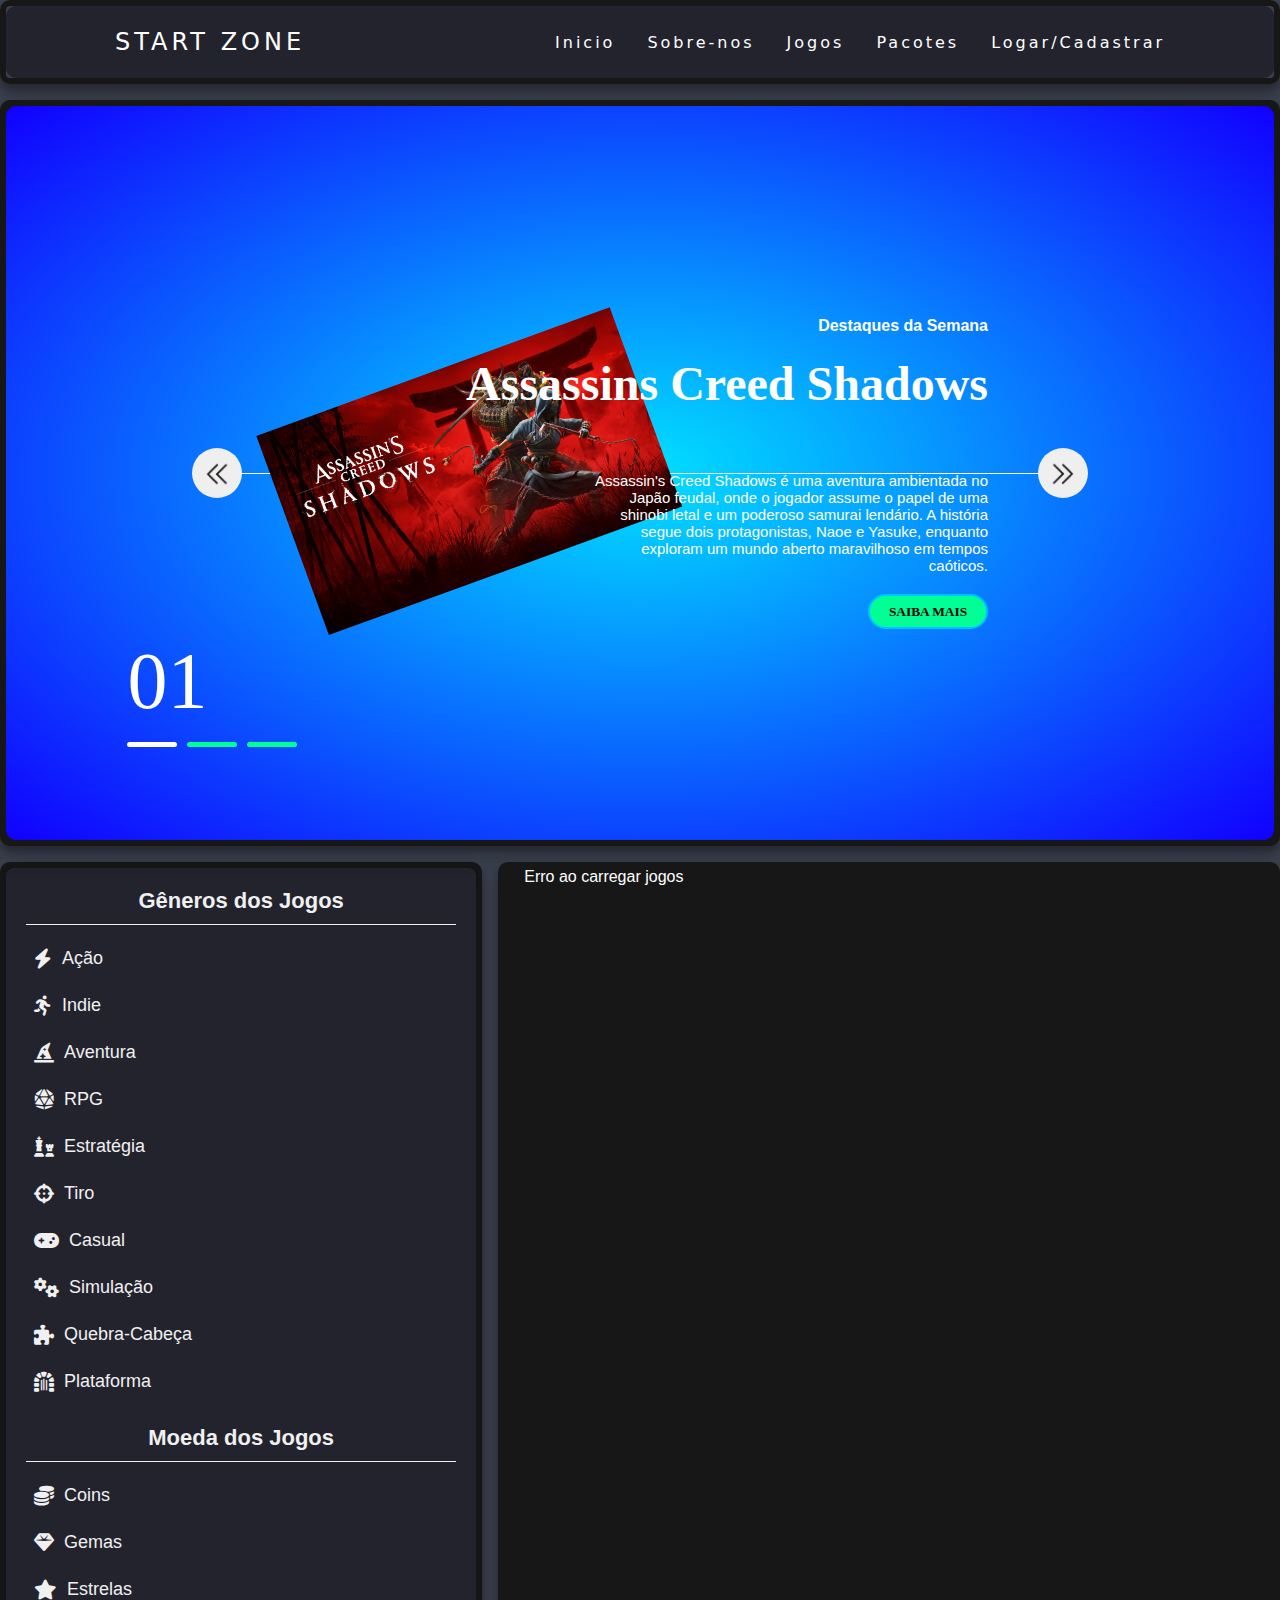
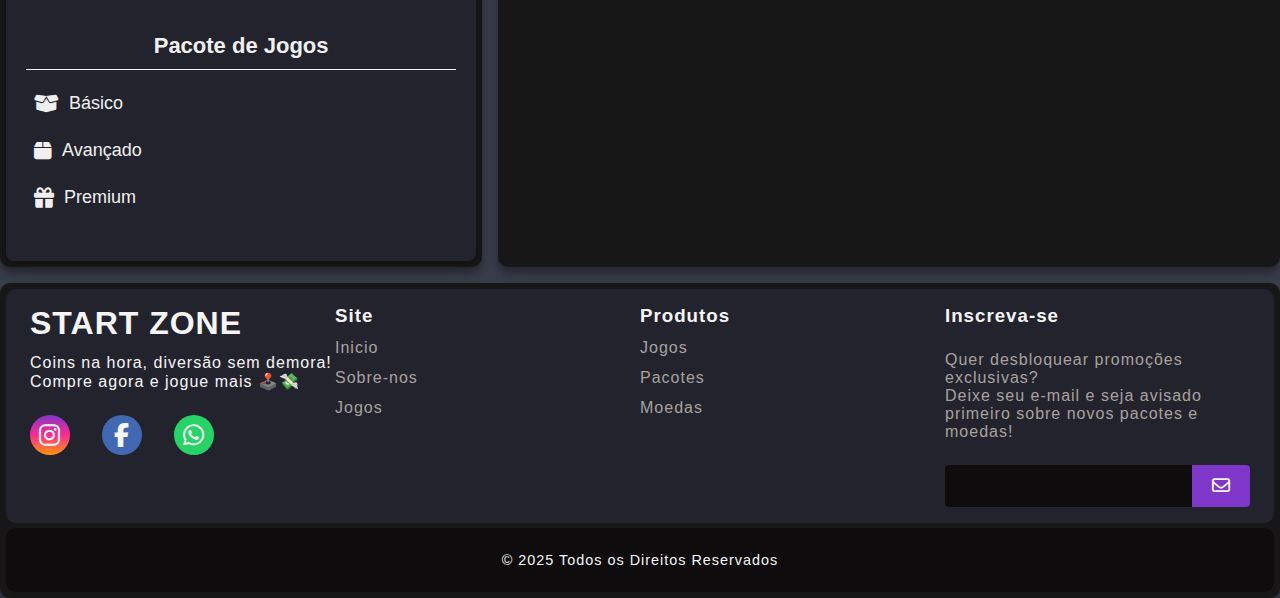
<file: index.html>
<!DOCTYPE html>
<html lang="pt-br">

<head>
    <meta charset="UTF-8">
    <meta name="viewport" content="width=device-width, initial-scale=1.0">
    <title>Pagina Principal</title>
    <link rel="stylesheet" href="./public/css/index.css">
    <link rel="shortcut icon" href="./img/logo.png" type="image/x-icon">
    <link rel="stylesheet" href="https://cdnjs.cloudflare.com/ajax/libs/font-awesome/6.5.0/css/all.min.css">
</head>

<body>
    <div class="container">
        <div class="item header">
            <header>
                <nav class="navhotbar">
                    <a href="/" class="logo">Start Zone</a>
                    <div class="mobile-menu">
                        <div class="line1"></div>
                        <div class="line2"></div>
                        <div class="line3"></div>
                    </div>
                    <ul class="nav-list">
                        <li class="dlog"><a href="./index.html">Inicio</a></li>
                        <li class="dlog"><a href="/">Sobre-nos</a></li>
                        <li class="dlog"><a href="./view/jogos.html">Jogos</a></li>
                        <li class="dlog"><a href="/">Pacotes</a></li>
                        <li class="dlog"><a href="./view/logcad.html">Logar/Cadastrar</a></li>
                        <li class="log"><a href="/">Minha Conta</a></li>
                        <li class="log"><a href="/">Meus Pedidos</a></li>
                        <li class="log"><a href="/">Carrinho de Compras</a></li>
                    </ul>
                </nav>
            </header>
        </div>

        <div class="item sidebar">
            <aside class="sidebar-categories">
                <section class="sidebar-section">
                    <h2>Gêneros dos Jogos</h2>
                    <ul class="categories-list">
                        <li>
                            <a href="./view/jogos.html?genero=action" class="categoria">
                                <i class="fa-solid fa-bolt"></i> Ação
                            </a>
                        </li>
                        <li>
                            <a href="./view/jogos.html?genero=indie" class="categoria">
                                <i class="fa-solid fa-person-running"></i> Indie
                            </a>
                        </li>
                        <li>
                            <a href="./view/jogos.html?genero=adventure" class="categoria">
                                <i class="fa-solid fa-hat-wizard"></i> Aventura
                            </a>
                        </li>
                        <li>
                            <a href="./view/jogos.html?genero=role-playing-games-rpg" class="categoria">
                                <i class="fa-solid fa-dice-d20"></i> RPG
                            </a>
                        </li>
                        <li>
                            <a href="./view/jogos.html?genero=strategy" class="categoria">
                                <i class="fa-solid fa-chess"></i> Estratégia
                            </a>
                        </li>
                        <li>
                            <a href="./view/jogos.html?genero=shooter" class="categoria">
                                <i class="fa-solid fa-crosshairs"></i> Tiro
                            </a>
                        </li>
                        <li>
                            <a href="./view/jogos.html?genero=casual" class="categoria">
                                <i class="fa-solid fa-gamepad"></i> Casual
                            </a>
                        </li>
                        <li>
                            <a href="./view/jogos.html?genero=simulation" class="categoria">
                                <i class="fa-solid fa-gears"></i> Simulação
                            </a>
                        </li>
                        <li>
                            <a href="./view/jogos.html?genero=puzzle" class="categoria">
                                <i class="fa-solid fa-puzzle-piece"></i> Quebra-Cabeça
                            </a>
                        </li>
                        <li>
                            <a href="./view/jogos.html?genero=platformer" class="categoria">
                                <i class="fa-solid fa-dungeon"></i> Plataforma
                            </a>
                        </li>
                    </ul>
                </section>

                <section class="sidebar-section">
                    <h2>Moeda dos Jogos</h2>
                    <ul class="categories-list">
                        <li>
                            <a href="#" class="categoria">
                                <i class="fa-solid fa-coins"></i> Coins
                            </a>
                        </li>
                        <li>
                            <a href="#" class="categoria">
                                <i class="fa-solid fa-gem"></i> Gemas
                            </a>
                        </li>
                        <li>
                            <a href="#" class="categoria">
                                <i class="fa-solid fa-star"></i> Estrelas
                            </a>
                        </li>
                    </ul>
                </section>

                <section class="sidebar-section">
                    <h2>Pacote de Jogos</h2>
                    <ul class="categories-list">
                        <li>
                            <a href="#" class="categoria">
                                <i class="fa-solid fa-box-open"></i> Básico
                            </a>
                        </li>
                        <li>
                            <a href="#" class="categoria">
                                <i class="fa-solid fa-box"></i> Avançado
                            </a>
                        </li>
                        <li>
                            <a href="#" class="categoria">
                                <i class="fa-solid fa-gift"></i> Premium
                            </a>
                        </li>
                    </ul>
                </section>
            </aside>
        </div>

        <div class="item content-1" id="Inicio">
            <section class="slideContainer">
                <div class="list">
                    <div class="itens active">
                        <div class="jogos_destaque">

                            <img src="./public/img/assasin_screed.jpg">

                        </div>
                        <div class="content">
                            <p class="Jogos">
                                Destaques da Semana
                            </p>
                            <h2>
                                Assassins Creed Shadows
                            </h2>
                            <p class="descrição">
                                Assassin's Creed Shadows é uma aventura ambientada no Japão feudal, onde o jogador
                                assume o
                                papel de uma shinobi letal e um poderoso samurai lendário. A história segue dois
                                protagonistas,
                                Naoe e Yasuke, enquanto exploram um mundo aberto maravilhoso em tempos caóticos.
                            </p>
                            <button class="informação">
                                Saiba Mais
                            </button>

                        </div>
                    </div>

                    <div class="itens">
                        <div class="jogos_destaque">

                            <img src="./public/img/elden-ring-nightreign.jpg">

                        </div>
                        <div class="content">
                            <p class="Jogos">
                                Destaques da Semana
                            </p>
                            <h2>
                                Elden Ring Nightreign
                            </h2>
                            <p class="descrição">
                                Elden Ring Nightreign é uma aventura independente no universo de Elden Ring, focada na
                                cooperação entre até três jogadores para enfrentar desafios em Limveld, uma versão
                                paralela das
                                Terras Intermédias.
                            </p>
                            <button class="informação">
                                Saiba Mais
                            </button>

                        </div>
                    </div>

                    <div class="itens">
                        <div class="jogos_destaque">

                            <img src="./public/img/Monster_hunter_wilds.png">

                        </div>
                        <div class="content">
                            <p class="Jogos">
                                Destaques da Semana
                            </p>
                            <h2>
                                Monster Hunter Wilds
                            </h2>
                            <p class="descrição">
                                O jogo se passa nas Terras Proibidas, um mundo que
                                abarca duas realidades: uma de terras inóspitas e impiedosas, nas quais monstros brigam
                                por
                                recursos escassos, e outra de terras exuberantes e que transbordam de vida.
                            </p>
                            <button class="informação">
                                Saiba Mais
                            </button>

                        </div>
                    </div>
                </div>

                <div class="setas">
                    <button id="prev"><img src="./public/img/seta.png" alt="direita"></button>
                    <button id="next"><img src="./public/img/seta.png" alt="esquerda"></button>
                </div>
                <div class="indicadores">
                    <div class="numeros">01</div>
                    <ul>
                        <li class="ativo"></li>
                        <li></li>
                        <li></li>
                    </ul>
                </div>

            </section>
        </div>

        <div class="item content-2">
            <main class="conteiner game">
                <div class="grade-jogos" id="container-jogos">
                    <!-- os jogos estão carregando nessa div, não tira ela -->
                </div>
            </main>
        </div>


        <div class="item footer footerc">
            <footer class="footerw">
                <div id="footer_content">
                    <div id="footer_contacts">
                        <h1>START ZONE</h1>
                        <p>Coins na hora, diversão sem demora! <br>
                            Compre agora e jogue mais 🕹️💸</p>

                        <div class="footer_social_media">
                            <a href="" class="footer-link" id="instagram">
                                <i class="fa-brands fa-instagram"></i>
                            </a>
                            <a href="" class="footer-link" id="facebook">
                                <i class="fa-brands fa-facebook-f"></i>
                            </a>
                            <a href="" class="footer-link" id="whatsapp">
                                <i class="fa-brands fa-whatsapp"></i>
                            </a>
                        </div>
                    </div>
                    <ul class="footer-list">
                        <li>
                            <h3>Site</h3>
                        </li>
                        <li>
                            <a href="./index.html" class="footer-link">Inicio</a>
                        </li>
                        <li>
                            <a href="./view/" class="footer-link">Sobre-nos</a>
                        </li>
                        <li>
                            <a href="./view/jogos.html" class="footer-link">Jogos</a>
                        </li>
                    </ul>
                    <ul class="footer-list">
                        <li>
                            <h3>Produtos</h3>
                        </li>
                        <li>
                            <a href="./view/" class="footer-link">Jogos</a>
                        </li>
                        <li>
                            <a href="./view/" class="footer-link">Pacotes</a>
                        </li>
                        <li>
                            <a href="./view/" class="footer-link">Moedas</a>
                        </li>
                    </ul>
                    <div id="footer_subscribe">
                        <h3>Inscreva-se</h3>
                        <p>
                            Quer desbloquear promoções exclusivas? <br> Deixe seu e-mail e seja avisado primeiro sobre
                            novos pacotes e moedas!
                        </p>

                        <div id="input_group">
                            <input type="email" name="" id="email">
                            <button>
                                <i class="fa-regular fa-envelope"></i>
                            </button>
                        </div>
                    </div>
                </div>
                <div id="footer_copyright">
                    &#169
                    2025 Todos os Direitos Reservados
                </div>
            </footer>
        </div>
    </div>

    <script src="./public/js/index/jogos.js"></script>
    <script src="./public/js/index/slidegames.js"></script>
    <script src="./public/js/index/navbarmobile.js"></script>
    <script src="./public/js/index/logado.js"></script>

</body>

</html>
</file>
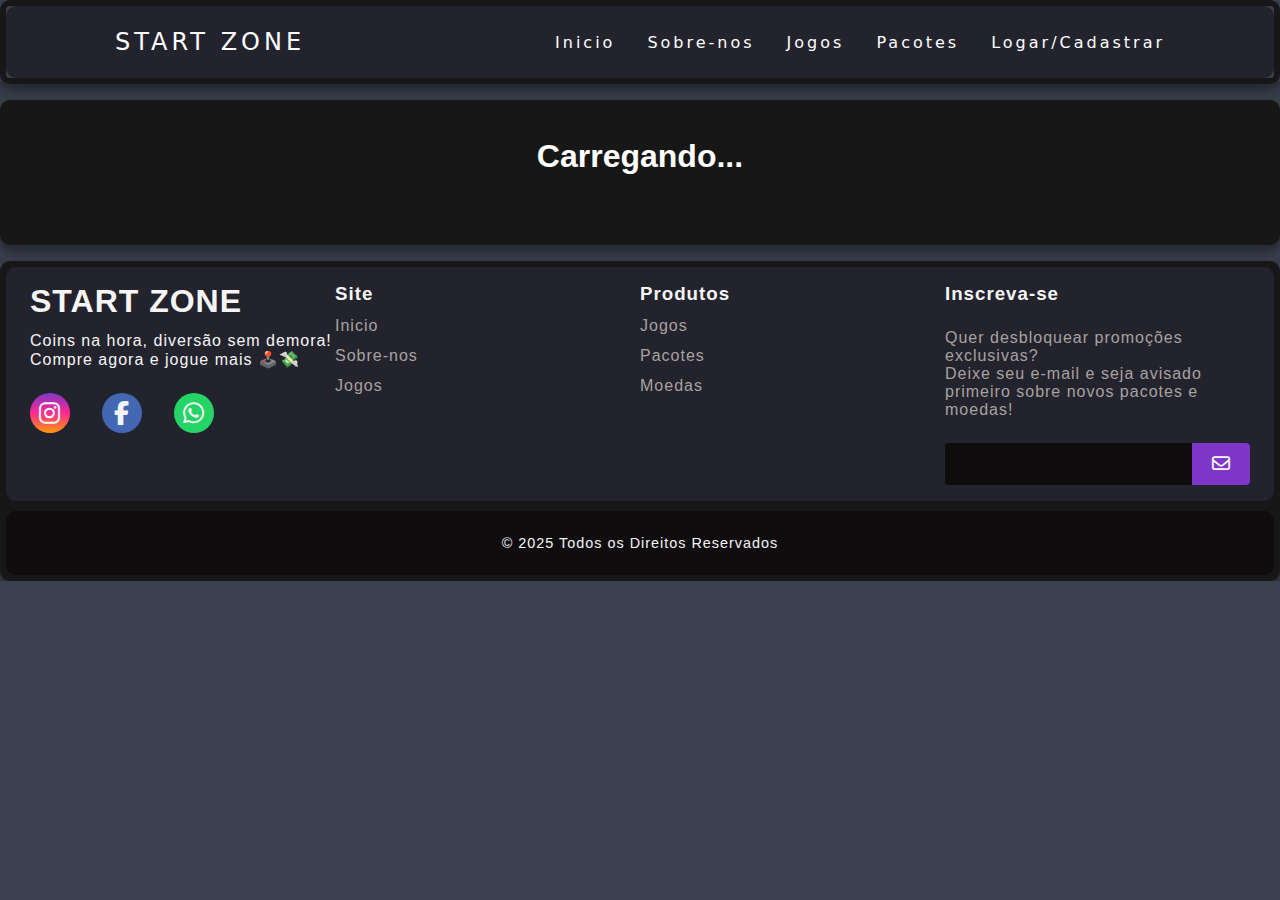
<file: view/jogos.html>
<!DOCTYPE html>
<html lang="pt-BR">

<head>
    <meta charset="UTF-8">
    <meta name="viewport" content="width=device-width, initial-scale=1.0">
    <title>Página Jogos</title>
    <link rel="stylesheet" href="../public/css/jogos.css">
    <link rel="shortcut icon" href="./img/logofake.jpg" type="image/x-icon">
    <link rel="stylesheet" href="https://cdnjs.cloudflare.com/ajax/libs/font-awesome/6.5.0/css/all.min.css">
</head>

<body>
    <div class="container">
        <div class="item header">
            <header>
                <nav class="navhotbar">
                    <a href="../index.html" class="logo">Start Zone</a>
                    <div class="mobile-menu">
                        <div class="line1"></div>
                        <div class="line2"></div>
                        <div class="line3"></div>
                    </div>
                    <ul class="nav-list">
                        <li class="dlog"><a href="../index.html">Inicio</a></li>
                        <li class="dlog"><a href="/">Sobre-nos</a></li>
                        <li class="dlog"><a href="../view/jogos.html">Jogos</a></li>
                        <li class="dlog"><a href="/">Pacotes</a></li>
                        <li class="dlog"><a href="../view/logcad.html">Logar/Cadastrar</a></li>
                        <li class="logl"><a href="/">Minha Conta</a></li>
                        <li class="logl"><a href="/">Meus Pedidos</a></li>
                        <li class="logl"><a href="/">Carrinho de Compras</a></li>
                    </ul>
                </nav>
            </header>
        </div>

        <div class="item content-1">
            <div class="conteiner game">
                <h1 id="titulo-genero">Carregando...</h1>
                <div class="grade-jogos" id="jogos-por-genero"></div>
            </div>
        </div>

        <div class="item footer footerc">
            <footer class="footerw">
                <div id="footer_content">
                    <div id="footer_contacts">
                        <h1>START ZONE</h1>
                        <p>Coins na hora, diversão sem demora! <br>
                            Compre agora e jogue mais 🕹️💸</p>

                        <div class="footer_social_media">
                            <a href="" class="footer-link" id="instagram">
                                <i class="fa-brands fa-instagram"></i>
                            </a>
                            <a href="" class="footer-link" id="facebook">
                                <i class="fa-brands fa-facebook-f"></i>
                            </a>
                            <a href="" class="footer-link" id="whatsapp">
                                <i class="fa-brands fa-whatsapp"></i>
                            </a>
                        </div>
                    </div>
                    <ul class="footer-list">
                        <li>
                            <h3>Site</h3>
                        </li>
                        <li>
                            <a href="../index.html" class="footer-link">Inicio</a>
                        </li>
                        <li>
                            <a href="../view" class="footer-link">Sobre-nos</a>
                        </li>
                        <li>
                            <a href="../view/jogos.html" class="footer-link">Jogos</a>
                        </li>
                    </ul>
                    <ul class="footer-list">
                        <li>
                            <h3>Produtos</h3>
                        </li>
                        <li>
                            <a href="../view/jogos.html" class="footer-link">Jogos</a>
                        </li>
                        <li>
                            <a href="../view/" class="footer-link">Pacotes</a>
                        </li>
                        <li>
                            <a href="../view/" class="footer-link">Moedas</a>
                        </li>
                    </ul>
                    <div id="footer_subscribe">
                        <h3>Inscreva-se</h3>
                        <p>
                            Quer desbloquear promoções exclusivas? <br> Deixe seu e-mail e seja avisado primeiro sobre
                            novos pacotes e moedas!
                        </p>

                        <div id="input_group">
                            <input type="email" name="" id="email">
                            <button>
                                <i class="fa-regular fa-envelope"></i>
                            </button>
                        </div>
                    </div>
                </div>
                <div id="footer_copyright">
                    &#169
                    2025 Todos os Direitos Reservados
                </div>
            </footer>
        </div>
    </div>

    <script src="../public/js/jogos/jogo_genero.js"></script>
    <script src="../public/js/jogos/logado.js"></script>
</body>

</html>
</file>
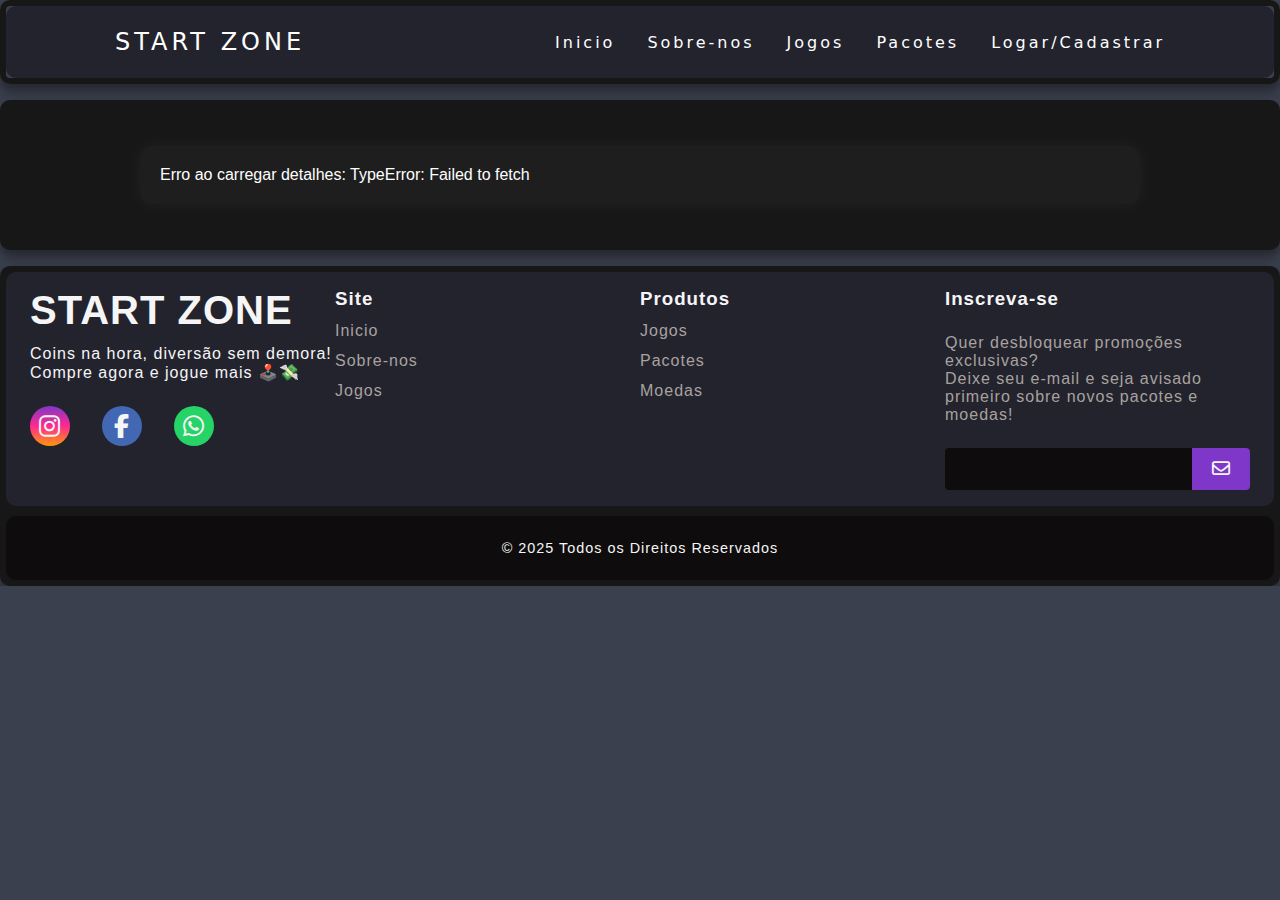
<file: view/jogpag.html>
<!DOCTYPE html>
<html lang="pt-BR">

<head>
    <meta charset="UTF-8">
    <meta name="viewport" content="width=device-width, initial-scale=1.0">
    <title>Página Jogos</title>
    <link rel="stylesheet" href="../public/css/jogpag.css">
    <link rel="shortcut icon" href="./img/logofake.jpg" type="image/x-icon">
    <link rel="stylesheet" href="https://cdnjs.cloudflare.com/ajax/libs/font-awesome/6.5.0/css/all.min.css">
</head>

<body>
    <div class="container">
        <div class="item header">
            <header>
                <nav class="navhotbar">
                    <a href="../index.html" class="logo">Start Zone</a>
                    <div class="mobile-menu">
                        <div class="line1"></div>
                        <div class="line2"></div>
                        <div class="line3"></div>
                    </div>
                    <ul class="nav-list">
                        <li class="dlog"><a href="../index.html">Inicio</a></li>
                        <li class="dlog"><a href="/">Sobre-nos</a></li>
                        <li class="dlog"><a href="../view/jogos.html">Jogos</a></li>
                        <li class="dlog"><a href="/">Pacotes</a></li>
                        <li class="dlog"><a href="../view/logcad.html">Logar/Cadastrar</a></li>
                        <li class="logl"><a href="/">Minha Conta</a></li>
                        <li class="logl"><a href="/">Meus Pedidos</a></li>
                        <li class="logl"><a href="/">Carrinho de Compras</a></li>
                    </ul>
                </nav>
            </header>
        </div>

        <div class="item content-1">
            <div class="conteiner-jogo" id="detalhes-jogo">
                <h1>Carregando...</h1>
            </div>
        </div>

        <div class="item footer footerc">
            <footer class="footerw">
                <div id="footer_content">
                    <div id="footer_contacts">
                        <h1>START ZONE</h1>
                        <p>Coins na hora, diversão sem demora! <br>
                            Compre agora e jogue mais 🕹️💸</p>

                        <div class="footer_social_media">
                            <a href="" class="footer-link" id="instagram">
                                <i class="fa-brands fa-instagram"></i>
                            </a>
                            <a href="" class="footer-link" id="facebook">
                                <i class="fa-brands fa-facebook-f"></i>
                            </a>
                            <a href="" class="footer-link" id="whatsapp">
                                <i class="fa-brands fa-whatsapp"></i>
                            </a>
                        </div>
                    </div>
                    <ul class="footer-list">
                        <li>
                            <h3>Site</h3>
                        </li>
                        <li>
                            <a href="../index.html" class="footer-link">Inicio</a>
                        </li>
                        <li>
                            <a href="../view" class="footer-link">Sobre-nos</a>
                        </li>
                        <li>
                            <a href="../view/jogos.html" class="footer-link">Jogos</a>
                        </li>
                    </ul>
                    <ul class="footer-list">
                        <li>
                            <h3>Produtos</h3>
                        </li>
                        <li>
                            <a href="../view/jogos.html" class="footer-link">Jogos</a>
                        </li>
                        <li>
                            <a href="../view/" class="footer-link">Pacotes</a>
                        </li>
                        <li>
                            <a href="../view/" class="footer-link">Moedas</a>
                        </li>
                    </ul>
                    <div id="footer_subscribe">
                        <h3>Inscreva-se</h3>
                        <p>
                            Quer desbloquear promoções exclusivas? <br> Deixe seu e-mail e seja avisado primeiro sobre
                            novos pacotes e moedas!
                        </p>

                        <div id="input_group">
                            <input type="email" name="" id="email">
                            <button>
                                <i class="fa-regular fa-envelope"></i>
                            </button>
                        </div>
                    </div>
                </div>
                <div id="footer_copyright">
                    &#169
                    2025 Todos os Direitos Reservados
                </div>
            </footer>
        </div>
    </div>

    <script src="../public/js/jogpag/jogos.js"></script>
    <script src="../public/js/jogpag/logado.js"></script>

</body>

</html>
</file>
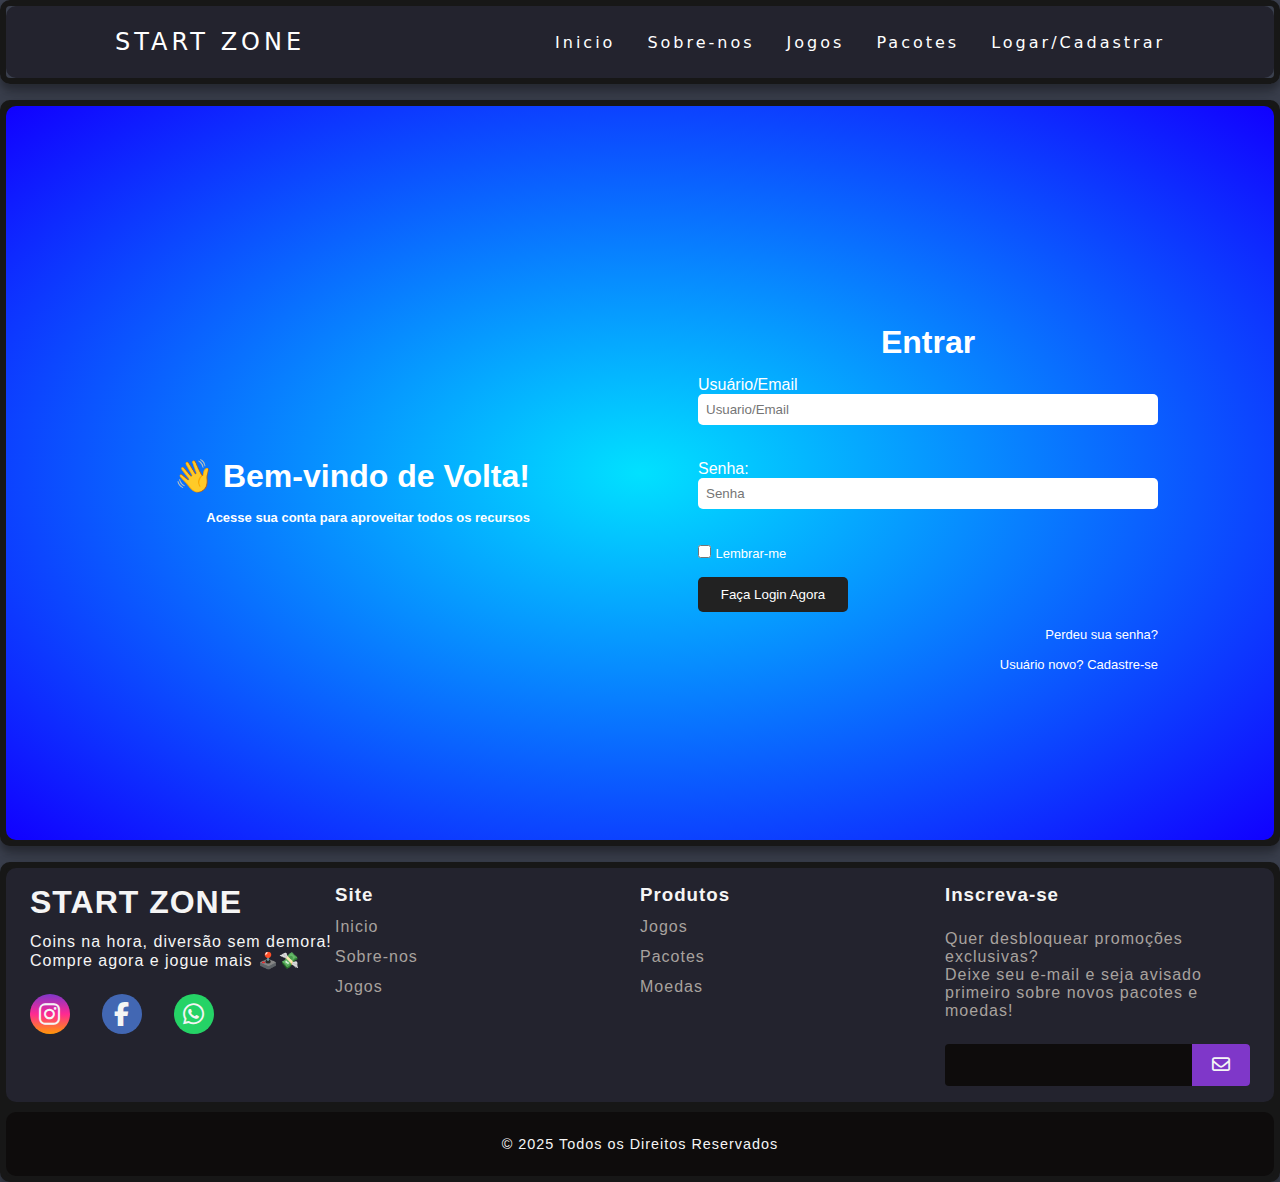
<file: view/logcad.html>
<!DOCTYPE html>
<html lang="pt-BR">

<head>
    <meta charset="UTF-8">
    <meta name="viewport" content="width=device-width, initial-scale=1.0">
    <title>Página de Login/Cadastro</title>
    <link rel="stylesheet" href="../public/css/logcad.css">
    <link rel="shortcut icon" href="./img/logofake.jpg" type="image/x-icon">
    <link rel="stylesheet" href="https://cdnjs.cloudflare.com/ajax/libs/font-awesome/6.5.0/css/all.min.css">
</head>

<body>
    <div class="container">
        <div class="item header">
            <header>
                <nav class="navhotbar">
                    <a href="../index.html" class="logo">Start Zone</a>
                    <div class="mobile-menu">
                        <div class="line1"></div>
                        <div class="line2"></div>
                        <div class="line3"></div>
                    </div>
                    <ul class="nav-list">
                        <li class="dlog"><a href="../index.html">Inicio</a></li>
                        <li class="dlog"><a href="/">Sobre-nos</a></li>
                        <li class="dlog"><a href="../view/jogos.html">Jogos</a></li>
                        <li class="dlog"><a href="/">Pacotes</a></li>
                        <li class="dlog"><a href="../view/logcad.html">Logar/Cadastrar</a></li>
                        <li class="logl"><a href="/">Minha Conta</a></li>
                        <li class="logl"><a href="/">Meus Pedidos</a></li>
                        <li class="logl"><a href="/">Carrinho de Compras</a></li>
                    </ul>
                </nav>
            </header>
        </div>

        <div class="item content-1">
            <main>
                <div class="logcad log textini">
                    <h1>👋 Bem-vindo de Volta!
                        <p class="subtitle">Acesse sua conta para aproveitar todos os recursos</p>
                    </h1>
                </div>
                <div class="logcad cad textini">
                    <h1>🎉 Comece Agora!
                        <p class="subtitle">Crie uma conta em 1 minuto</p>
                    </h1>
                </div>
                <div class="logcad log">
                    <h1>Entrar</h1>
                    <form action="#" id="logform" method="post" onsubmit="return false;">
                        <label for="usuariolog">Usuário/Email</label>
                        <input class="inp" type="text" id="usuariolog" name="usuariolog" required placeholder = "Usuario/Email">
                        <label for="senhalog">Senha:</label>
                        <input class="inp" type="password" id="senhalog" name="senhalog" required placeholder = "Senha">
                        <div class="remember-me">
                            <input type="checkbox" id="lembrar" name="lembrar">
                            <label for="lembrar">Lembrar-me</label>
                        </div>
                        <button type="submit">Faça Login Agora</button>
                    </form>
                    <a href="#">Perdeu sua senha?</a>
                    <p>Usuário novo?<a href="#" id="Cadastro"> Cadastre-se</a></p>
                </div>
                <div class="logcad cad">
                    <h1>Cadastrar</h1>
                    <form action="#" id="cadform" method="post" onsubmit="return false;">
                        <label for="usuariocad">Usuário:</label>
                        <input class="inp" type="text" id="usuariocad" name="usuariocad" required placeholder="Nome de Usuário">
                        <label for="emailcad">Email:</label>
                        <input class="inp" type="text" id="emailcad" name="emailcad" required placeholder = "Email do Usuário">
                        <label for="senhacad">Senha:</label>
                        <input class="inp" type="password" id="senhacad" name="senhacad" required placeholder = "Senha">
                        <label for="confsenhacad">Confirme Senha:</label>
                        <input class="inp" type="password" id="confsenhacad" name="confsenhacad" required placeholder = "Confirme sua Senha">
                        <button type="submit">Faça o Cadastro</button>
                    </form>
                    <a href="#" id="Login">Ja tem uma conta ?</a>
                </div>
            </main>
        </div>

        <div class="item footer footerc">
            <footer class="footerw">
                <div id="footer_content">
                    <div id="footer_contacts">
                        <h1>START ZONE</h1>
                        <p>Coins na hora, diversão sem demora! <br>
                            Compre agora e jogue mais 🕹️💸</p>

                        <div class="footer_social_media">
                            <a href="" class="footer-link" id="instagram">
                                <i class="fa-brands fa-instagram"></i>
                            </a>
                            <a href="" class="footer-link" id="facebook">
                                <i class="fa-brands fa-facebook-f"></i>
                            </a>
                            <a href="" class="footer-link" id="whatsapp">
                                <i class="fa-brands fa-whatsapp"></i>
                            </a>
                        </div>
                    </div>
                    <ul class="footer-list">
                        <li>
                            <h3>Site</h3>
                        </li>
                        <li>
                            <a href="../index.html" class="footer-link">Inicio</a>
                        </li>
                        <li>
                            <a href="../view" class="footer-link">Sobre-nos</a>
                        </li>
                        <li>
                            <a href="../view/jogos.html" class="footer-link">Jogos</a>
                        </li>
                    </ul>
                    <ul class="footer-list">
                        <li>
                            <h3>Produtos</h3>
                        </li>
                        <li>
                            <a href="../view/jogos.html" class="footer-link">Jogos</a>
                        </li>
                        <li>
                            <a href="../view/" class="footer-link">Pacotes</a>
                        </li>
                        <li>
                            <a href="../view/" class="footer-link">Moedas</a>
                        </li>
                    </ul>
                    <div id="footer_subscribe">
                        <h3>Inscreva-se</h3>
                        <p>
                            Quer desbloquear promoções exclusivas? <br> Deixe seu e-mail e seja avisado primeiro sobre
                            novos pacotes e moedas!
                        </p>

                        <div id="input_group">
                            <input type="email" name="" id="email">
                            <button>
                                <i class="fa-regular fa-envelope"></i>
                            </button>
                        </div>
                    </div>
                </div>
                <div id="footer_copyright">
                    &#169
                    2025 Todos os Direitos Reservados
                </div>
            </footer>
        </div>
    </div>

    <script src="../public/js/logcad/trocarinfo.js"></script>
    <script src="../public/js/logcad/logado.js"></script>
</body>

</html>
</file>
<file: public/css/index.css>
* {
    margin: 0;
    padding: 0;
    box-sizing: border-box;
    list-style-type: none;
}

html,
body {
    overflow-x: hidden !important;
    scroll-behavior: smooth;
}

body {
    font-family: Arial, sans-serif;
    background-color: #3b404e;
    display: flex;
    justify-content: center;
    overflow-x: hidden;
}

.container {
    display: grid;
    width: 100%;
    height: auto;
    grid-gap: 1rem;
    grid-template-areas:
        "header header header"
        "content-1 content-1 content-1"
        "sidebar content-2 content-2"
        "footer footer footer";
}

.header {
    grid-area: header;
}

.sidebar {
    grid-area: sidebar;
    background-color: #171717;
}

.content-1 {
    grid-area: content-1;
    background-color: #171717;
}

.content-2 {
    grid-area: content-2;
    background-color: #171717;
}

.footer {
    grid-area: footer;
    background-color: #171717;
}

.item {
    box-shadow: 0 10px 20px rgba(0, 0, 0, 0.19), 0 6px 6px rgba(0, 0, 0, 0.23);
    color: #ffffff;
    border-radius: 10px;
    border: 6px solid #171717;
}

@media (max-width: 868px) {
    .container {
        display: flex;
        flex-direction: column;
    }

    .sidebar {
        order: 2;
    }

    .content-1,
    .content-2 {
        order: 1;
    }

    .footer {
        order: 3;
    }
}

/*HEADER NAV LOGO*/

a {
    color: #fff;
    text-decoration: none;
    transition: 0.3s;
}

a:hover {
    opacity: 0.7;
}

.logo {
    font-size: 24px;
    text-transform: uppercase;
    letter-spacing: 4px;
}

.navhotbar {
    display: flex;
    justify-content: space-around;
    align-items: center;
    font-family: system-ui,
        -apple-system, Helvetica, Arial,
        sans-serif;
    background: #23232e;
    height: 8vh;
    border-radius: 10px;
}

.nav-list {
    list-style: none;
    display: flex;
}

.nav-list li {
    letter-spacing: 3px;
    margin-left: 32px;
}

.mobile-menu {
    display: none;
    cursor: pointer;
}

.mobile-menu div {
    width: 32px;
    height: 2px;
    background: #fff;
    margin: 8px;
}

@media (max-width: 868px) {

    html,
    body {
        width: 100%;
        max-width: 100%;
        overflow-x: hidden !important;
    }

    .nav-list {
        position: absolute;
        top: 8vh;
        right: 0;
        width: 50vw;
        height: 100vh;
        background: #23232e;
        flex-direction: column;
        align-items: center;
        justify-content: space-around;
        transform: translateX(100%);
        z-index: 10;
        transition: transform 0.3s ease-in;
        box-shadow: 0 10px 20px rgba(0, 0, 0, 0.19), 0 6px 6px rgba(0, 0, 0, 0.23);
        color: #ffffff;
        border-radius: 10px;
        border: 6px solid #171717;
        display: none;
    }

    .nav-list li {
        margin-left: 0;
        opacity: 0;
    }

    .mobile-menu {
        display: block;
    }
}

.nav-list.active {
    transform: translateX(0);
    display: flex;
    flex-wrap: wrap;
    gap: 10px;
}

@keyframes navLinkFade {
    from {
        opacity: 0;
        transform: translateX(50px);
    }

    to {
        opacity: 1;
        transform: translateX(0);
    }
}

.mobile-menu.active .line1 {
    transform: rotate(-45deg) translate(-8px, 8px);
}

.mobile-menu.active .line2 {
    opacity: 0;
}

.mobile-menu.active .line3 {
    transform: rotate(45deg) translate(-5px, -7px);
}


/* CONTENT-1*/

.slideContainer {
    background-image: radial-gradient(#01e1ff, #1100ff);
    height: 81.6vh;
    position: relative;
    border-radius: 10px;

    & .list {
        width: 70vw;
        margin: auto;
        height: 100%;
        position: relative;

        & .itens {
            position: absolute;
            inset: 0;

            & .jogos_destaque {
                position: absolute;
                top: 50%;
                left: 40%;
                transform: translate(-50%, -50%);
                width: 60%;


                & img {
                    width: 70%;
                    transform: rotate(-20deg);
                }


            }

            & .content {
                position: absolute;
                width: 70%;
                right: 100px;
                height: 100%;
                display: flex;
                flex-direction: column;
                justify-content: center;
                align-items: end;
                gap: 20px;

                & .Jogos {
                    font-weight: bold;
                }

                & h2 {
                    font-size: 3em;
                    line-height: 1.2em;
                    text-align: center;
                    font-family: "League Gothic";
                }

                & .descrição {
                    color: rgb(255, 255, 255);
                    font-size: 15px;
                    text-align: right;
                    max-width: 400px;
                    margin-top: 40px;

                }

                & .informação {
                    border-radius: 30px;
                    height: 35px;
                    width: 120px;
                    text-transform: uppercase;
                    border: 2px solid #00c3ff;
                    background-color: #00ff95;
                    color: black;
                    cursor: pointer;
                    font-weight: bold;
                    font-family: "League Gothic";
                }
            }
        }

        &::before {
            content: '';
            position: absolute;
            height: 200px;
            width: 100%;
            top: 50%;
            border-top: 1px solid #ffff;
        }
    }

    @media (max-width: 868px) {
        .list {
            width: 80vw;

            & .itens {

                & .jogos_destaque {
                    width: 55%;

                    & img {
                        width: 65%;
                    }
                }

                & .content {
                    width: 48%;
                    right: 40px;
                    gap: 10px;

                    & .informação {
                        border-radius: 30px;
                        height: 25px;
                        width: 100px;
                    }
                }
            }
        }
    }

    @media (max-width: 480px) {
        .list {
            width: 80vw;

            & .itens {

                & .jogos_destaque {
                    width: 60%;


                    & img {
                        width: 100%;
                    }


                }

                & .content {
                    width: 48%;
                    right: 20px;
                    bottom: 50px;
                    gap: 20px;

                    & .Jogos {
                        display: none;
                    }

                    & h2 {
                        font-size: 2.2em;
                        line-height: 1.5em;
                    }

                    & .descrição {
                        display: none;
                    }

                    & .informação {
                        margin-top: 200px;
                    }
                }
            }
        }
    }

    .indicadores {
        position: absolute;
        top: 60%;
        left: 55%;
        transform: translateX(-50%);
        height: 200px;
        width: 90vw;
        display: flex;
        flex-direction: column;
        justify-content: end;
        gap: 15px;

        & .numeros {
            font-size: 5em;
            font-family: "League Gothic";

        }

        & ul {
            display: flex;
            gap: 10px;

            & li {
                list-style: none;
                width: 50px;
                height: 5px;
                background-color: #00ff95;
                border-radius: 5px;
                transition: 0.5s;
            }

            & .ativo {
                background-color: rgb(255, 255, 255);
            }
        }

    }

    @media (max-width: 868px) {
        .indicadores {
            top: 55%;
            left: 35%;
            height: 200px;
            width: 60vw;

            & .numeros {
                font-size: 2em;
            }

            & ul {
                gap: 5px;

                & li {
                    width: 30px;
                }
            }
        }
    }

    .setas {

        width: 70vw;
        position: absolute;
        top: 50%;
        left: 50%;
        transform: translate(-50%, -25px);
        display: flex;
        justify-content: space-between;

        & button:nth-child(2) {

            & img {
                transform: scale(-1);
            }

        }

        & button {
            top: 60%;
            width: 50px;
            height: 50px;
            border-radius: 50%;
            border: none;
            cursor: pointer;

            & img {
                width: 30px;
                margin-top: 4px;
                cursor: pointer;
            }

            &:hover {
                background-color: #00ffea;
            }
        }
    }

    @media (max-width: 868px) {
        .setas {
            width: 90vw;
        }
    }

    @media (max-width: 480px) {
        .setas {

            & button {
                width: 30px;
                height: 30px;

                & img {
                    width: 15px;
                }

            }
        }
    }
}

.slideContainer {

    & .list {

        & .itens {
            transform: translateX(100vw);
            transition: 0.5s;
            opacity: 0;

            & .jogos_destaque {

                & img {
                    transform: rotate(0);
                    transition: 0.6s;
                    transition-delay: 0.4s;

                }
            }

            & .content {

                & .Jogos,
                h2,
                .descrição,
                .informação {

                    transform: translateX(200px);
                    transition: 0.7s;
                    transition-delay: 0.3s;
                    opacity: 0;
                }

                & h2 {
                    transition-delay: 0.5s;
                }

                & .descrição {
                    transition-delay: 0.7s;
                }

                & .informação {
                    transition-delay: 0.9s;
                }


            }
        }

        & .active {
            transform: translateX(0);
            transition: 0.5s;
            opacity: 1;

            & .jogos_destaque {

                & img {
                    transform: rotate(-20deg);

                }
            }

            & .content {

                & .Jogos,
                h2,
                .descrição,
                .informação {

                    transform: translateX(0);
                    opacity: 1;

                }
            }
        }

    }
}

/* SIDEBAR*/

.sidebar-categories {
    background: #23232e;
    color: #f0f0f0;
    padding: 20px;
    border-radius: 8px;
    box-shadow: 0 2px 8px rgba(0, 0, 0, 0.3);
}

.sidebar-section {
    margin-bottom: 25px;
}

.sidebar-section h2 {
    font-size: 22px;
    margin-bottom: 15px;
    text-align: center;
    border-bottom: 1px solid #f0f0f0;
    padding-bottom: 10px;
}

.categories-list {
    list-style: none;
    padding: 0;
    margin: 0;
}

.categories-list li {
    margin-bottom: 10px;
}

.categories-list li a {
    display: flex;
    align-items: center;
    text-decoration: none;
    color: #f0f0f0;
    font-size: 18px;
    padding: 8px;
    border-radius: 4px;
    transition: background-color 0.3s ease;
}

.categories-list li a i {
    margin-right: 10px;
    font-size: 20px;
}

.categories-list li a:hover {
    background: #23232e;
}

/* CONTENT-2 */

.game {
    margin: auto;
    max-width: 1200px;
    padding: 0 20px;
    max-height: 993px;
    overflow-y: scroll;
}

.game::-webkit-scrollbar {
    width: 8px;
}

.game::-webkit-scrollbar-track {
    background: #1e1e1e;
    border-radius: 10px;
}

.game::-webkit-scrollbar-thumb {
    background-color: #4caf50;
    border-radius: 10px;
    border: 2px solid #1e1e1e;
}

.game::-webkit-scrollbar-thumb:hover {
    background-color: #66bb6a;
}

.grade-jogos {
    display: grid;
    grid-template-columns: repeat(auto-fill, minmax(280px, 1fr));
    gap: 1.5rem;
}

.carta-jogo {
    background: linear-gradient(145deg, #1f1f1f, #292929);
    border-radius: 12px;
    overflow: hidden;
    transition: all 0.3s ease;
    cursor: pointer;
    box-shadow: 0 4px 15px rgba(0, 0, 0, 0.3);
    color: #f0f0f0;
    max-height: 300px;
    height: 300px;
}

.carta-jogo:hover {
    transform: translateY(-10px);
    box-shadow: 0 12px 24px rgba(0, 0, 0, 0.4);
}

.imagem-jogo {
    width: 100%;
    height: 150px;
    object-fit: cover;
    display: block;
}

.info-jogo {
    padding: 1rem;
    display: flex;
    flex-direction: column;
    gap: 0.4rem;
    height: 150px;
    overflow: hidden;
}

.titulo-jogo {
    font-weight: bold;
    font-size: 1.1rem;
    white-space: nowrap;
    overflow: hidden;
    text-overflow: ellipsis;
    color: #ffffff;
}

.preco-jogo {
    font-weight: bold;
    font-size: 1.2rem;
    color: #4caf50;
}

.genero-jogo,
.plataforma-jogo {
    font-size: 0.9rem;
    color: #cccccc;
    line-height: 1.3;
    overflow: hidden;
}



/* FOOTER */

.footerc {
    letter-spacing: 1px;
}

.footerw {
    width: 100%;
    color: #f5f5f5;
}

#footer_content {
    background: #23232e;
    display: grid;
    grid-template-columns: repeat(4, 1fr);
    padding: 1rem 1.5rem;
    border-radius: 10px;
}

#footer_contacts h1 {
    margin-bottom: 0.75rem;
}

.footer_social_media {
    display: flex;
    gap: 2rem;
    margin-top: 1.5rem;
}

.footer_social_media .footer-link {
    display: flex;
    align-items: center;
    justify-content: center;
    height: 2.5rem;
    width: 2.5rem;
    color: #f5f5f5;
    border-radius: 50%;
    transition: all 0.4s;
}

.footer_social_media .footer-link i {
    font-size: 1.5rem;
}

.footer_social_media .footer-link:hover {
    opacity: 0.8;
}

#instagram {
    background: linear-gradient(#7f37c9, #ff2992, #ff9807);
}

#facebook {
    background: #4267b3;
}

#whatsapp {
    background: #25d366;
}

.footer-list {
    display: flex;
    flex-direction: column;
    gap: 0.75rem;
    list-style: none;
}

.footer-list .footer-link {
    color: #a8a29e;
    transition: all 0.4s;
}

.footer-list .footer-link:hover {
    color: #7f37c9;
}

#footer_subscribe {
    display: flex;
    flex-direction: column;
    gap: 1.5rem;
}

#footer_subscribe p {
    color: #a8a29e;
}

#input_group {
    display: flex;
    align-items: center;
    background: #0e0c0c;
    border-radius: 4px;
}

#input_group input {
    all: unset;
    padding: 0.75rem;
    width: 100%;
}

#input_group button {
    background: #7f37c9;
    border: none;
    color: #f5f5f5;
    padding: 0px 1.25rem;
    font-size: 1.125rem;
    height: 100%;
    border-radius: 0px 4px 4px 0px;
    cursor: pointer;
    transition: all 0.4s;
}

#input_group button:hover {
    opacity: 0.8;
}

#footer_copyright {
    display: flex;
    justify-content: center;
    background: #0e0c0c;
    font-size: 0.9rem;
    padding: 1.5rem;
    font-weight: 100;
    margin-top: 5px;
    border-radius: 10px;
}

@media screen and (max-width: 768px) {
    #footer_content {
        grid-template-columns: repeat(2, 1fr);
        gap: 2rem;
    }
}

@media screen and (max-width: 426px) {
    #footer_content {
        grid-template-columns: repeat(1, 1fr);
        padding: 3rem 2rem;
    }
}
</file>
<file: public/css/jogos.css>
* {
    margin: 0;
    padding: 0;
    box-sizing: border-box;
    list-style-type: none;
}

html,
body {
    overflow-x: hidden !important;
}

body {
    font-family: Arial, sans-serif;
    background-color: #3b404e;
    display: flex;
    justify-content: center;
    overflow-x: hidden;
}

.container {
    display: grid;
    width: 100%;
    height: auto;
    grid-gap: 1rem;
    grid-template-areas:
        "header header header "
        "content-1 content-1 content-1"
        "footer footer footer";
}

.header {
    grid-area: header;
}

.content-1 {
    grid-area: content-1;
    background-color: #171717;
}

.footer {
    grid-area: footer;
    background-color: #171717;
}

.item {
    box-shadow: 0 10px 20px rgba(0, 0, 0, 0.19), 0 6px 6px rgba(0, 0, 0, 0.23);
    color: #ffffff;
    border-radius: 10px;
    border: 6px solid #171717;
}

@media (max-width: 999px) {
    .container {
        display: flex;
        flex-direction: column;
    }

    .content-1 {
        order: 1;
    }

    .footer {
        order: 3;
    }
}

/*HEADER NAV LOGO*/

a {
    color: #fff;
    text-decoration: none;
    transition: 0.3s;
}

a:hover {
    opacity: 0.7;
}

.logo {
    font-size: 24px;
    text-transform: uppercase;
    letter-spacing: 4px;
}

.navhotbar {
    display: flex;
    justify-content: space-around;
    align-items: center;
    font-family: system-ui,
        -apple-system, Helvetica, Arial,
        sans-serif;
    background: #23232e;
    height: 8vh;
    border-radius: 10px;
}

.nav-list {
    list-style: none;
    display: flex;
}

.nav-list li {
    letter-spacing: 3px;
    margin-left: 32px;
}

.mobile-menu {
    display: none;
    cursor: pointer;
}

.mobile-menu div {
    width: 32px;
    height: 2px;
    background: #fff;
    margin: 8px;
}

@media (max-width: 999px) {

    html,
    body {
        width: 100%;
        max-width: 100%;
        overflow-x: hidden !important;
    }

    .nav-list {
        position: absolute;
        top: 8vh;
        right: 0;
        width: 50vw;
        height: 100vh;
        background: #23232e;
        flex-direction: column;
        align-items: center;
        justify-content: space-around;
        transform: translateX(100%);
        z-index: 10;
        transition: transform 0.3s ease-in;
        box-shadow: 0 10px 20px rgba(0, 0, 0, 0.19), 0 6px 6px rgba(0, 0, 0, 0.23);
        color: #ffffff;
        border-radius: 10px;
        border: 6px solid #171717;
        display: none;
    }

    .nav-list li {
        margin-left: 0;
        opacity: 0;
    }

    .mobile-menu {
        display: block;
    }
}

.nav-list.active {
    transform: translateX(0);
    display: flex;
}

@keyframes navLinkFade {
    from {
        opacity: 0;
        transform: translateX(50px);
    }

    to {
        opacity: 1;
        transform: translateX(0);
    }
}

.mobile-menu.active .line1 {
    transform: rotate(-45deg) translate(-8px, 8px);
}

.mobile-menu.active .line2 {
    opacity: 0;
}

.mobile-menu.active .line3 {
    transform: rotate(45deg) translate(-5px, -7px);
}

/* CONTENT-1 */

.conteiner.game {
    max-width: 1200px;
    margin: 2rem auto;
    padding: 0 20px;
    overflow-y: auto;
}

#titulo-genero {
    font-size: 2rem;
    font-weight: bold;
    color: #fff;
    margin-bottom: 2rem;
    text-align: center;
}

.grade-jogos {
    display: grid;
    grid-template-columns: repeat(auto-fit, minmax(250px, 1fr));
    gap: 2rem;
}

.carta-jogo {
    background-color: #1e1e2f;
    border-radius: 16px;
    overflow: hidden;
    box-shadow: 0 4px 12px rgba(0, 0, 0, 0.4);
    transition: transform 0.3s, box-shadow 0.3s;
    display: flex;
    flex-direction: column;
}

.carta-jogo:hover {
    transform: translateY(-5px);
    box-shadow: 0 8px 16px rgba(0, 0, 0, 0.6);
}

.imagem-jogo {
    width: 100%;
    height: 180px;
    object-fit: cover;
    border-bottom: 1px solid #333;
}

.info-jogo {
    padding: 1rem;
    display: flex;
    flex-direction: column;
    justify-content: space-between;
    flex-grow: 1;
}

.titulo-jogo {
    font-size: 1.2rem;
    font-weight: bold;
    color: #fff;
    margin-bottom: 0.5rem;
}

.nota-jogo {
    font-size: 1rem;
    color: #aaa;
}


/* FOOTER */

.footerc {
    letter-spacing: 1px;
}

.footerw {
    width: 100%;
    color: #f5f5f5;
}

#footer_content {
    background: #23232e;
    display: grid;
    grid-template-columns: repeat(4, 1fr);
    padding: 1rem 1.5rem;
    border-radius: 10px;
}

#footer_contacts h1 {
    margin-bottom: 0.75rem;
}

.footer_social_media {
    display: flex;
    gap: 2rem;
    margin-top: 1.5rem;
}

.footer_social_media .footer-link {
    display: flex;
    align-items: center;
    justify-content: center;
    height: 2.5rem;
    width: 2.5rem;
    color: #f5f5f5;
    border-radius: 50%;
    transition: all 0.4s;
}

.footer_social_media .footer-link i {
    font-size: 1.5rem;
}

.footer_social_media .footer-link:hover {
    opacity: 0.8;
}

#instagram {
    background: linear-gradient(#7f37c9, #ff2992, #ff9807);
}

#facebook {
    background: #4267b3;
}

#whatsapp {
    background: #25d366;
}

.footer-list {
    display: flex;
    flex-direction: column;
    gap: 0.75rem;
    list-style: none;
}

.footer-list .footer-link {
    color: #a8a29e;
    transition: all 0.4s;
}

.footer-list .footer-link:hover {
    color: #7f37c9;
}

#footer_subscribe {
    display: flex;
    flex-direction: column;
    gap: 1.5rem;
}

#footer_subscribe p {
    color: #a8a29e;
}

#input_group {
    display: flex;
    align-items: center;
    background: #0e0c0c;
    border-radius: 4px;
}

#input_group input {
    all: unset;
    padding: 0.75rem;
    width: 100%;
}

#input_group button {
    background: #7f37c9;
    border: none;
    color: #f5f5f5;
    padding: 0px 1.25rem;
    font-size: 1.125rem;
    height: 100%;
    border-radius: 0px 4px 4px 0px;
    cursor: pointer;
    transition: all 0.4s;
}

#input_group button:hover {
    opacity: 0.8;
}

#footer_copyright {
    display: flex;
    justify-content: center;
    background: #0e0c0c;
    font-size: 0.9rem;
    padding: 1.5rem;
    font-weight: 100;
    margin-top: 10px;
    border-radius: 10px;
}

@media screen and (max-width: 768px) {
    #footer_content {
        grid-template-columns: repeat(2, 1fr);
        gap: 2rem;
    }
}

@media screen and (max-width: 426px) {
    #footer_content {
        grid-template-columns: repeat(1, 1fr);
        padding: 3rem 2rem;
    }
}
</file>
<file: public/css/jogpag.css>
* {
    margin: 0;
    padding: 0;
    box-sizing: border-box;
    list-style-type: none;
}

html,
body {
    overflow-x: hidden !important;
}

body {
    font-family: Arial, sans-serif;
    background-color: #3b404e;
    display: flex;
    justify-content: center;
    overflow-x: hidden;
}

.container {
    display: grid;
    width: 100%;
    height: auto;
    grid-gap: 1rem;
    grid-template-areas:
        "header header header "
        "content-1 content-1 content-1"
        "footer footer footer";
}

.header {
    grid-area: header;
}

.content-1 {
    grid-area: content-1;
    background-color: #171717;
}

.footer {
    grid-area: footer;
    background-color: #171717;
}

.item {
    box-shadow: 0 10px 20px rgba(0, 0, 0, 0.19), 0 6px 6px rgba(0, 0, 0, 0.23);
    color: #ffffff;
    border-radius: 10px;
    border: 6px solid #171717;
}

@media (max-width: 999px) {
    .container {
        display: flex;
        flex-direction: column;
    }

    .content-1 {
        order: 1;
    }

    .footer {
        order: 3;
    }
}

/*HEADER NAV LOGO*/

a {
    color: #fff;
    text-decoration: none;
    transition: 0.3s;
}

a:hover {
    opacity: 0.7;
}

.logo {
    font-size: 24px;
    text-transform: uppercase;
    letter-spacing: 4px;
}

.navhotbar {
    display: flex;
    justify-content: space-around;
    align-items: center;
    font-family: system-ui,
        -apple-system, Helvetica, Arial,
        sans-serif;
    background: #23232e;
    height: 8vh;
    border-radius: 10px;
}

.nav-list {
    list-style: none;
    display: flex;
}

.nav-list li {
    letter-spacing: 3px;
    margin-left: 32px;
}

.mobile-menu {
    display: none;
    cursor: pointer;
}

.mobile-menu div {
    width: 32px;
    height: 2px;
    background: #fff;
    margin: 8px;
}

@media (max-width: 999px) {

    html,
    body {
        width: 100%;
        max-width: 100%;
        overflow-x: hidden !important;
    }

    .nav-list {
        position: absolute;
        top: 8vh;
        right: 0;
        width: 50vw;
        height: 100vh;
        background: #23232e;
        flex-direction: column;
        align-items: center;
        justify-content: space-around;
        transform: translateX(100%);
        z-index: 10;
        transition: transform 0.3s ease-in;
        box-shadow: 0 10px 20px rgba(0, 0, 0, 0.19), 0 6px 6px rgba(0, 0, 0, 0.23);
        color: #ffffff;
        border-radius: 10px;
        border: 6px solid #171717;
        display: none;
    }

    .nav-list li {
        margin-left: 0;
        opacity: 0;
    }

    .mobile-menu {
        display: block;
    }
}

.nav-list.active {
    transform: translateX(0);
    display: flex;
}

@keyframes navLinkFade {
    from {
        opacity: 0;
        transform: translateX(50px);
    }

    to {
        opacity: 1;
        transform: translateX(0);
    }
}

.mobile-menu.active .line1 {
    transform: rotate(-45deg) translate(-8px, 8px);
}

.mobile-menu.active .line2 {
    opacity: 0;
}

.mobile-menu.active .line3 {
    transform: rotate(45deg) translate(-5px, -7px);
}

/* CONTENT-1 */

.conteiner-jogo {
    max-width: 1000px;
    margin: 40px auto;
    padding: 20px;
    background-color: #1e1e1e;
    border-radius: 12px;
    box-shadow: 0 0 20px rgba(255, 255, 255, 0.05);
}

.jogo-img {
    width: 100%;
    border-radius: 12px;
    margin-bottom: 20px;
}

h1 {
    font-size: 2.5em;
    margin-bottom: 10px;
}

.info-extra {
    margin: 10px 0;
    font-size: 1.1em;
}

.descricao {
    margin-top: 20px;
    line-height: 1.6;
    text-align: justify;
}

.voltar {
    display: inline-block;
    margin-top: 30px;
    padding: 10px 16px;
    background-color: #ff4747;
    color: white;
    border-radius: 8px;
    text-decoration: none;
    font-weight: bold;
    transition: background 0.3s;
}

.voltar:hover {
    background-color: #e63946;
}


/* FOOTER */

.footerc {
    letter-spacing: 1px;
}

.footerw {
    width: 100%;
    color: #f5f5f5;
}

#footer_content {
    background: #23232e;
    display: grid;
    grid-template-columns: repeat(4, 1fr);
    padding: 1rem 1.5rem;
    border-radius: 10px;
}

#footer_contacts h1 {
    margin-bottom: 0.75rem;
}

.footer_social_media {
    display: flex;
    gap: 2rem;
    margin-top: 1.5rem;
}

.footer_social_media .footer-link {
    display: flex;
    align-items: center;
    justify-content: center;
    height: 2.5rem;
    width: 2.5rem;
    color: #f5f5f5;
    border-radius: 50%;
    transition: all 0.4s;
}

.footer_social_media .footer-link i {
    font-size: 1.5rem;
}

.footer_social_media .footer-link:hover {
    opacity: 0.8;
}

#instagram {
    background: linear-gradient(#7f37c9, #ff2992, #ff9807);
}

#facebook {
    background: #4267b3;
}

#whatsapp {
    background: #25d366;
}

.footer-list {
    display: flex;
    flex-direction: column;
    gap: 0.75rem;
    list-style: none;
}

.footer-list .footer-link {
    color: #a8a29e;
    transition: all 0.4s;
}

.footer-list .footer-link:hover {
    color: #7f37c9;
}

#footer_subscribe {
    display: flex;
    flex-direction: column;
    gap: 1.5rem;
}

#footer_subscribe p {
    color: #a8a29e;
}

#input_group {
    display: flex;
    align-items: center;
    background: #0e0c0c;
    border-radius: 4px;
}

#input_group input {
    all: unset;
    padding: 0.75rem;
    width: 100%;
}

#input_group button {
    background: #7f37c9;
    border: none;
    color: #f5f5f5;
    padding: 0px 1.25rem;
    font-size: 1.125rem;
    height: 100%;
    border-radius: 0px 4px 4px 0px;
    cursor: pointer;
    transition: all 0.4s;
}

#input_group button:hover {
    opacity: 0.8;
}

#footer_copyright {
    display: flex;
    justify-content: center;
    background: #0e0c0c;
    font-size: 0.9rem;
    padding: 1.5rem;
    font-weight: 100;
    margin-top: 10px;
    border-radius: 10px;
}

@media screen and (max-width: 768px) {
    #footer_content {
        grid-template-columns: repeat(2, 1fr);
        gap: 2rem;
    }
}

@media screen and (max-width: 426px) {
    #footer_content {
        grid-template-columns: repeat(1, 1fr);
        padding: 3rem 2rem;
    }
}
</file>
<file: public/css/logcad.css>
* {
    margin: 0;
    padding: 0;
    box-sizing: border-box;
    list-style-type: none;
}

html,
body {
    overflow-x: hidden !important;
}

body {
    font-family: Arial, sans-serif;
    background-color: #3b404e;
    display: flex;
    justify-content: center;
    overflow-x: hidden;
}

.container {
    display: grid;
    width: 100%;
    height: auto;
    grid-gap: 1rem;
    grid-template-areas:
        "header header header "
        "content-1 content-1 content-1"
        "footer footer footer";
}

.header {
    grid-area: header;
}

.content-1 {
    grid-area: content-1;
    background-color: #171717;
}

.footer {
    grid-area: footer;
    background-color: #171717;
}

.item {
    box-shadow: 0 10px 20px rgba(0, 0, 0, 0.19), 0 6px 6px rgba(0, 0, 0, 0.23);
    color: #ffffff;
    border-radius: 10px;
    border: 6px solid #171717;
}

@media (max-width: 999px) {
    .container {
        display: flex;
        flex-direction: column;
    }

    .content-1 {
        order: 1;
    }

    .footer {
        order: 3;
    }
}

/*HEADER NAV LOGO*/

a {
    color: #fff;
    text-decoration: none;
    transition: 0.3s;
}

a:hover {
    opacity: 0.7;
}

.logo {
    font-size: 24px;
    text-transform: uppercase;
    letter-spacing: 4px;
}

.navhotbar {
    display: flex;
    justify-content: space-around;
    align-items: center;
    font-family: system-ui,
        -apple-system, Helvetica, Arial,
        sans-serif;
    background: #23232e;
    height: 8vh;
    border-radius: 10px;
}

.nav-list {
    list-style: none;
    display: flex;
}

.nav-list li {
    letter-spacing: 3px;
    margin-left: 32px;
}

.mobile-menu {
    display: none;
    cursor: pointer;
}

.mobile-menu div {
    width: 32px;
    height: 2px;
    background: #fff;
    margin: 8px;
}

@media (max-width: 999px) {

    html,
    body {
        width: 100%;
        max-width: 100%;
        overflow-x: hidden !important;
    }

    .nav-list {
        position: absolute;
        top: 8vh;
        right: 0;
        width: 50vw;
        height: 100vh;
        background: #23232e;
        flex-direction: column;
        align-items: center;
        justify-content: space-around;
        transform: translateX(100%);
        z-index: 10;
        transition: transform 0.3s ease-in;
        box-shadow: 0 10px 20px rgba(0, 0, 0, 0.19), 0 6px 6px rgba(0, 0, 0, 0.23);
        color: #ffffff;
        border-radius: 10px;
        border: 6px solid #171717;
        display: none;
    }

    .nav-list li {
        margin-left: 0;
        opacity: 0;
    }

    .mobile-menu {
        display: block;
    }
}

.nav-list.active {
    transform: translateX(0);
    display: flex;
}

@keyframes navLinkFade {
    from {
        opacity: 0;
        transform: translateX(50px);
    }

    to {
        opacity: 1;
        transform: translateX(0);
    }
}

.mobile-menu.active .line1 {
    transform: rotate(-45deg) translate(-8px, 8px);
}

.mobile-menu.active .line2 {
    opacity: 0;
}

.mobile-menu.active .line3 {
    transform: rotate(45deg) translate(-5px, -7px);
}

/* MAIN LOGAR CAD*/

main {
    display: flex;
    width: 100%;
    height: 81.6vh;
    border-radius: 10px;
    justify-content: space-evenly;
    align-items: center;
    padding: 20px;
    flex-direction: row;
    background-image: radial-gradient(#01e1ff, #1100ff);
}

.logcad {
    margin-top: 50px;
    border-radius: 15px;
    width: 500px;
    height: 500px;
    display: flex;
    flex-direction: column;
    align-items: center;
    justify-content: center;
    padding: 20px;
    color: white;
}

.logcad h1 {
    margin-bottom: 15px;
}

.logcad form {
    width: 100%;
    display: flex;
    flex-direction: column;
    align-items: center;
}

.logcad form label {
    width: 100%;
    text-align: left;
}

.logcad form .inp {
    width: 100%;
    padding: 8px;
    margin-bottom: 35px;
    border-radius: 5px;
    border: none;
}

.remember-me {
    width: 100%;
    text-align: left;
    gap: 5px;
}

.remember-me input {
    cursor: pointer;
}

.remember-me label {
    font-size: small;
}

.logcad button {
    padding: 10px;
    margin-top: 15px;
    width: 150px;
    background-color: #222;
    color: white;
    border: none;
    border-radius: 5px;
    cursor: pointer;
    align-self: flex-start;
}

.logcad a,
.logcad p {
    width: 100%;
    font-size: small;
    margin-top: 15px;
    color: white;
    text-decoration: none;
    text-align: right;
}

.cad,
.cadd {
    display: none;
}

@media (max-width: 600px) {
    .textini{
        display: none;
    }
}

/* FOOTER */

.footerc {
    letter-spacing: 1px;
}

.footerw {
    width: 100%;
    color: #f5f5f5;
}

#footer_content {
    background: #23232e;
    display: grid;
    grid-template-columns: repeat(4, 1fr);
    padding: 1rem 1.5rem;
    border-radius: 10px;
}

#footer_contacts h1 {
    margin-bottom: 0.75rem;
}

.footer_social_media {
    display: flex;
    gap: 2rem;
    margin-top: 1.5rem;
}

.footer_social_media .footer-link {
    display: flex;
    align-items: center;
    justify-content: center;
    height: 2.5rem;
    width: 2.5rem;
    color: #f5f5f5;
    border-radius: 50%;
    transition: all 0.4s;
}

.footer_social_media .footer-link i {
    font-size: 1.5rem;
}

.footer_social_media .footer-link:hover {
    opacity: 0.8;
}

#instagram {
    background: linear-gradient(#7f37c9, #ff2992, #ff9807);
}

#facebook {
    background: #4267b3;
}

#whatsapp {
    background: #25d366;
}

.footer-list {
    display: flex;
    flex-direction: column;
    gap: 0.75rem;
    list-style: none;
}

.footer-list .footer-link {
    color: #a8a29e;
    transition: all 0.4s;
}

.footer-list .footer-link:hover {
    color: #7f37c9;
}

#footer_subscribe {
    display: flex;
    flex-direction: column;
    gap: 1.5rem;
}

#footer_subscribe p {
    color: #a8a29e;
}

#input_group {
    display: flex;
    align-items: center;
    background: #0e0c0c;
    border-radius: 4px;
}

#input_group input {
    all: unset;
    padding: 0.75rem;
    width: 100%;
}

#input_group button {
    background: #7f37c9;
    border: none;
    color: #f5f5f5;
    padding: 0px 1.25rem;
    font-size: 1.125rem;
    height: 100%;
    border-radius: 0px 4px 4px 0px;
    cursor: pointer;
    transition: all 0.4s;
}

#input_group button:hover {
    opacity: 0.8;
}

#footer_copyright {
    display: flex;
    justify-content: center;
    background: #0e0c0c;
    font-size: 0.9rem;
    padding: 1.5rem;
    font-weight: 100;
    margin-top: 10px;
    border-radius: 10px;
}

@media screen and (max-width: 768px) {
    #footer_content {
        grid-template-columns: repeat(2, 1fr);
        gap: 2rem;
    }
}

@media screen and (max-width: 426px) {
    #footer_content {
        grid-template-columns: repeat(1, 1fr);
        padding: 3rem 2rem;
    }
}
</file>
